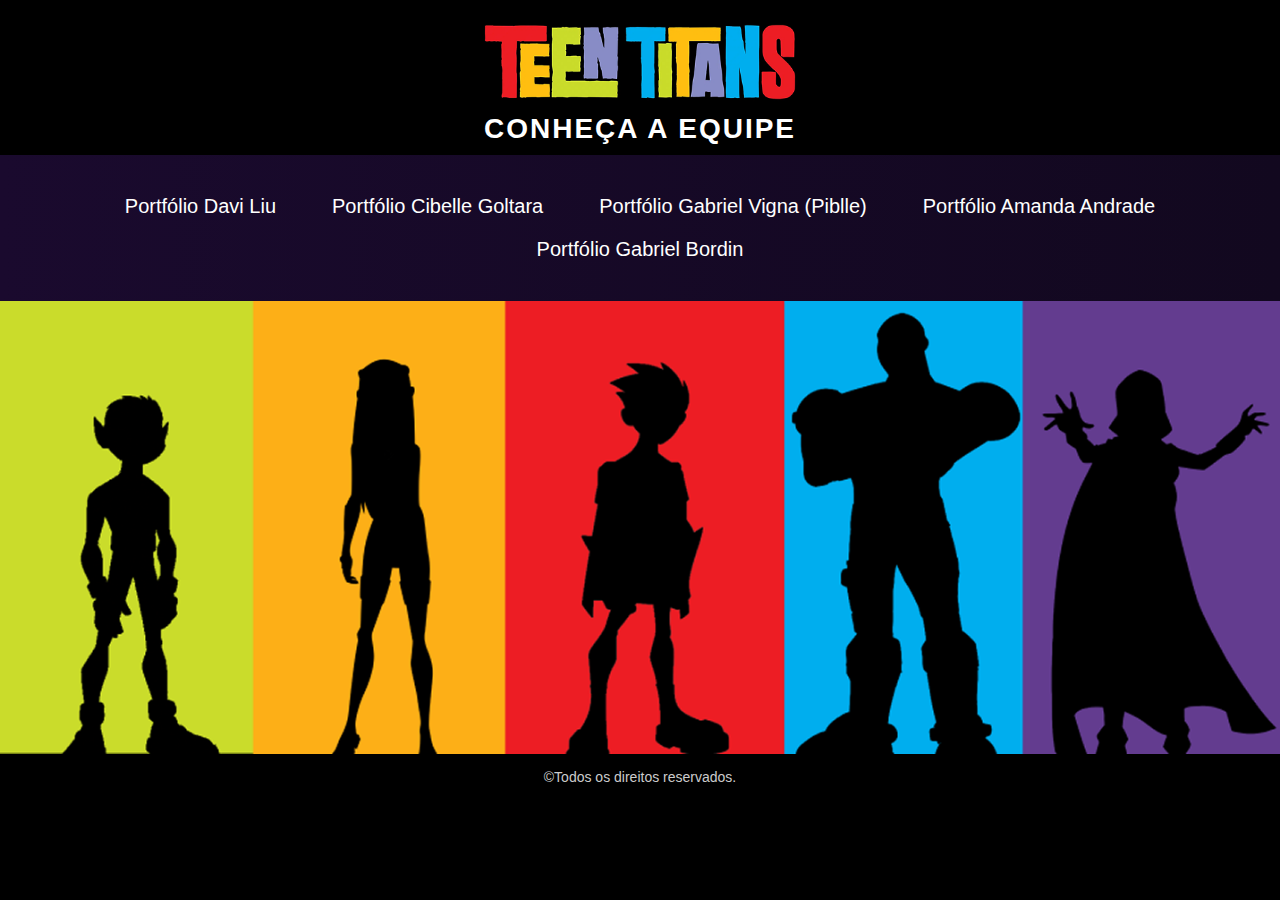
<file: index.html>
<!DOCTYPE html> 
<html> 
<head> 
<title>Portfólio Coletivo - Grupo A</title> 
<link rel="stylesheet" href="styles.css"> 
</head> 
<body> 
<header> 
    <img src="imgIndex/teentitans.png" alt="Título do Portfólio">
    <h1>CONHEÇA A EQUIPE</h1>
</header> 
<main> 
<nav> 
<ul id="menu"> 
<li><a href="pasta_davi copy/davi.html">Portfólio Davi Liu</a></li>
<li><a href="repositorio_Cibelle/cibelle.html" target="_blank">Portfólio Cibelle Goltara</a></li>
<li><a href="Pibble/vigna.html">Portfólio Gabriel Vigna (Piblle)</a></li>
<li><a href="repositorio_amanda/amanda.html">Portfólio Amanda Andrade</a></li>
<li><a href="reposito_Bordin/bordin.html">Portfólio Gabriel Bordin</a></li>
</ul> 
</nav> 
<img src="imgIndex/titasjovensturma.png" alt="titasjovensturma">
</main>
<footer><p>&copy;Todos os direitos reservados.</p>
</footer> 
</body> 
</html>
</file>
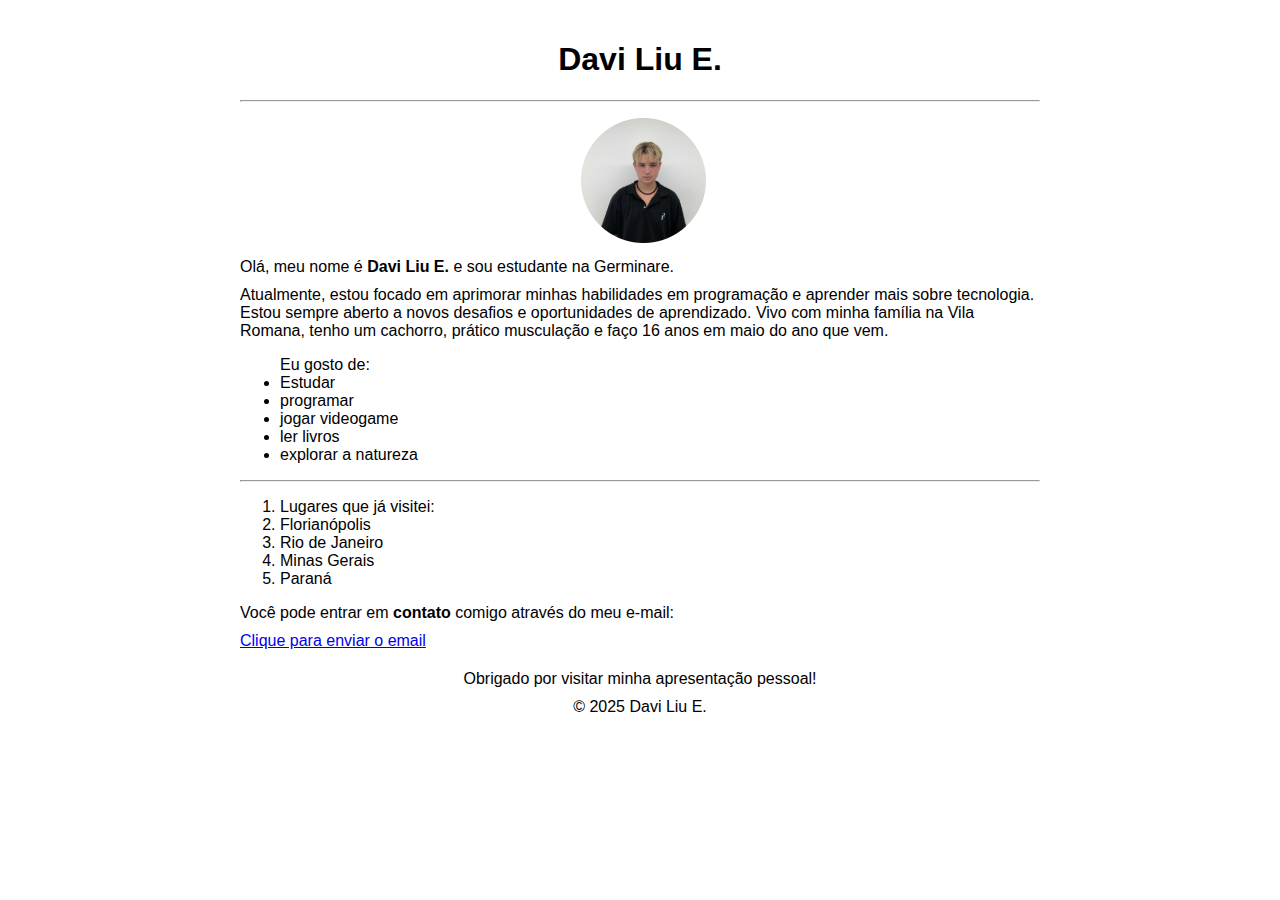
<file: pasta_davi copy/davi.html>
<!DOCTYPE html>
<html lang="en">
    <head>
        <meta charset="UTF-8">
        <meta name="viewport" content="width=device-width, initial-scale=1.0">
        <link rel="stylesheet" href="davi.css">
        <meta http-equiv="refresh" content="5">
        <title> Apresentação </title>
    </head>
    <body>
        <h1>Davi Liu E.</h1>
        <hr>
        <img src="img_davi/fotodavi.png" alt="200">
        <p>Olá, meu nome é <strong>Davi Liu E.</strong> e sou estudante na
            Germinare.</p>
        <p>Atualmente, estou focado em aprimorar minhas habilidades em
            programação e aprender mais sobre tecnologia. Estou 
            sempre aberto a novos desafios e oportunidades de aprendizado.
            Vivo com minha família na Vila Romana, tenho um cachorro, prático musculação e faço 16 anos em maio do ano que vem.</p>
        
        
    
    <ul>Eu gosto de:
        <li>Estudar</li>
        <li>programar</li>
        <li>jogar videogame</li>
        <li>ler livros</li>
        <li>explorar a natureza</li>
    </ul>
   

    <hr />

    <ol>
      <li>Lugares que já visitei:</li>
      <li>Florianópolis</li>
      <li>Rio de Janeiro</li>
      <li>Minas Gerais</li>
      <li>Paraná</li>
    </ol>
            <p>Você pode entrar em <strong>contato</strong> comigo através do
                meu e-mail:</p>
            <p><a href="mailto:davi.evangelista@germinare.org.br ">Clique para enviar o email</a></p>

            <footer>
                <p>Obrigado por visitar minha apresentação pessoal!</p>

                <p>&copy 2025 Davi Liu E.</p>

            </footer>
            </body>
        </html>
</file>
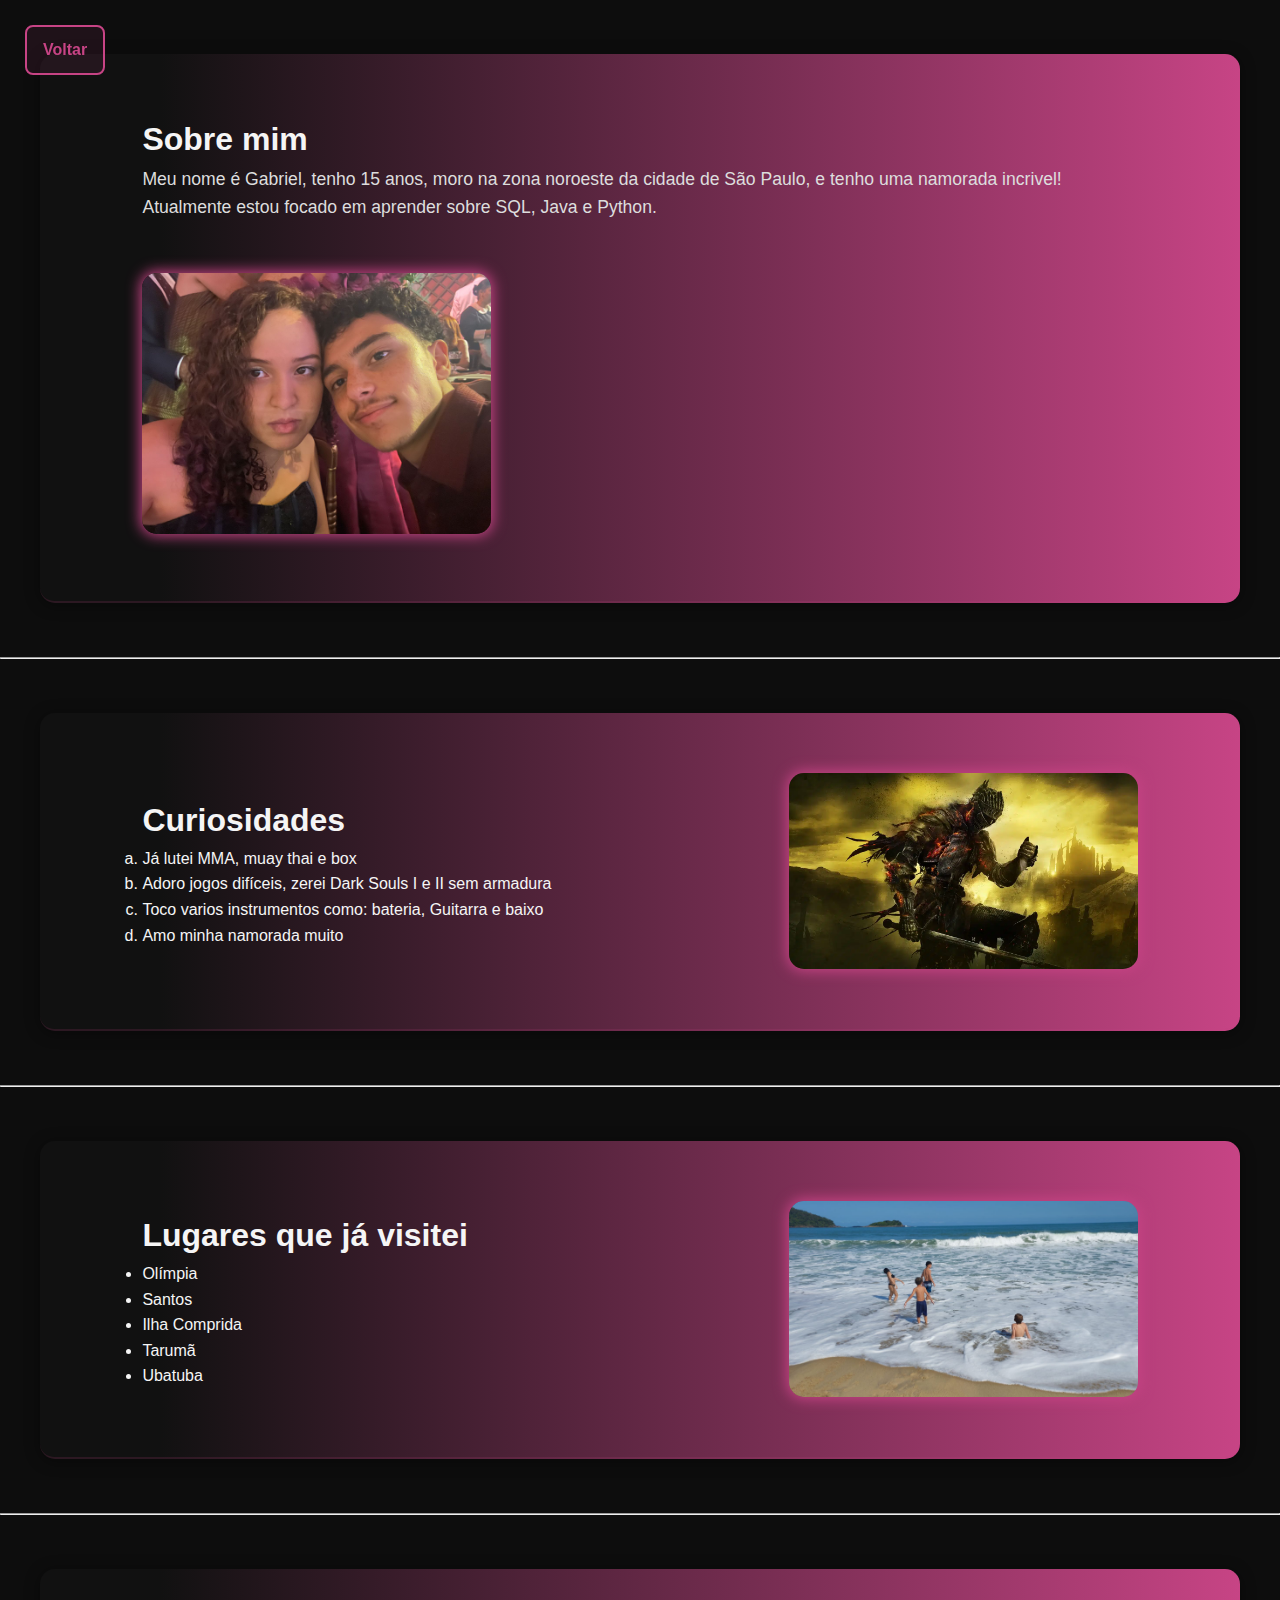
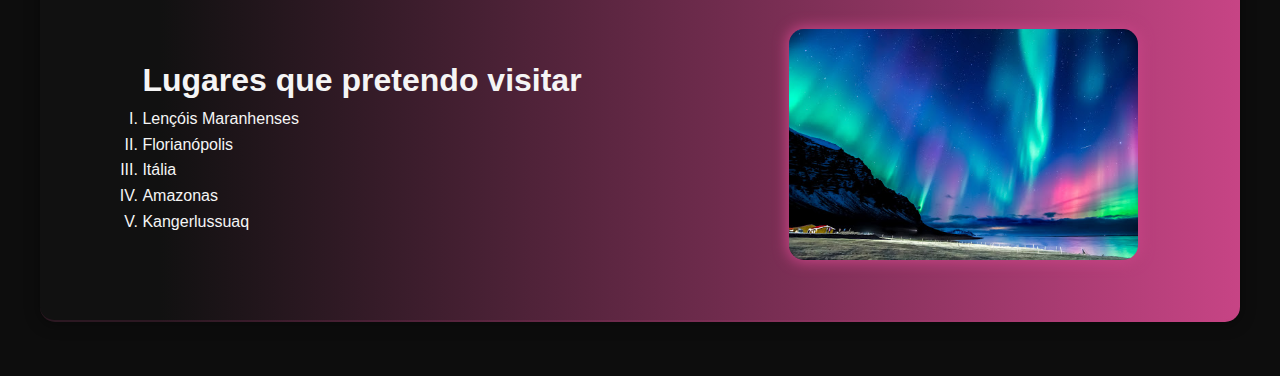
<file: reposito_Bordin/bordin.html>
<!DOCTYPE html>
<html lang="pt-BR">

<head>
    <meta charset="UTF-8">
    <meta name="viewport" content="width=device-width, initial-scale=1.0">
    <link rel="stylesheet" href="bordin.css">
    <title>Sobre - Gabriel</title>
</head>

<body>
    <a href="/index.html" id="voltar">Voltar</a>

    <article>
        <div>
            <h1>Sobre mim</h1>
            <p>
                Meu nome é Gabriel, tenho 15 anos, moro na zona noroeste da cidade de São Paulo, e tenho uma namorada incrivel! 
                Atualmente estou focado em aprender sobre SQL, Java e Python. 
            </p>
            <br><br>
            <img src="img/biels.jpg" alt="Gabriel">
        </div>
    </article>

    <hr>

    <article>
        <div>
            <h1>Curiosidades</h1>
            <ol type="a">
                <li>Já lutei MMA, muay thai e box</li>
                <li>Adoro jogos difíceis, zerei Dark Souls I e II sem armadura</li>
                <li>Toco varios instrumentos como: bateria, Guitarra e baixo</li>
                <li>Amo minha namorada muito</li>
            </ol>
        </div>
        <br><br>
            <img src="img/Dark souls III.webp" alt="Dark Souls III">
    </article>

    <hr>

    <article>
        <div>
            <h1>Lugares que já visitei</h1>
            <ul>
                <li>Olímpia</li>
                <li>Santos</li>
                <li>Ilha Comprida</li>
                <li>Tarumã</li>
                <li>Ubatuba</li>
            </ul>
        </div>
        <br><br>
        <img src="img/praiaBiel.jpg" alt="Ubatuba">
    </article>

    <hr>

    <article>
        <div>
            <h1>Lugares que pretendo visitar</h1>
            <ol type="I">
                <li>Lençóis Maranhenses</li>
                <li>Florianópolis</li>
                <li>Itália</li>
                <li>Amazonas</li>
                <li>Kangerlussuaq</li>
            </ol>
        </div>
        <br><br>
        <img src="img/aurora.jpg" alt="Lençóis Maranhenses">
    </article>

</body>

</html>
</file>
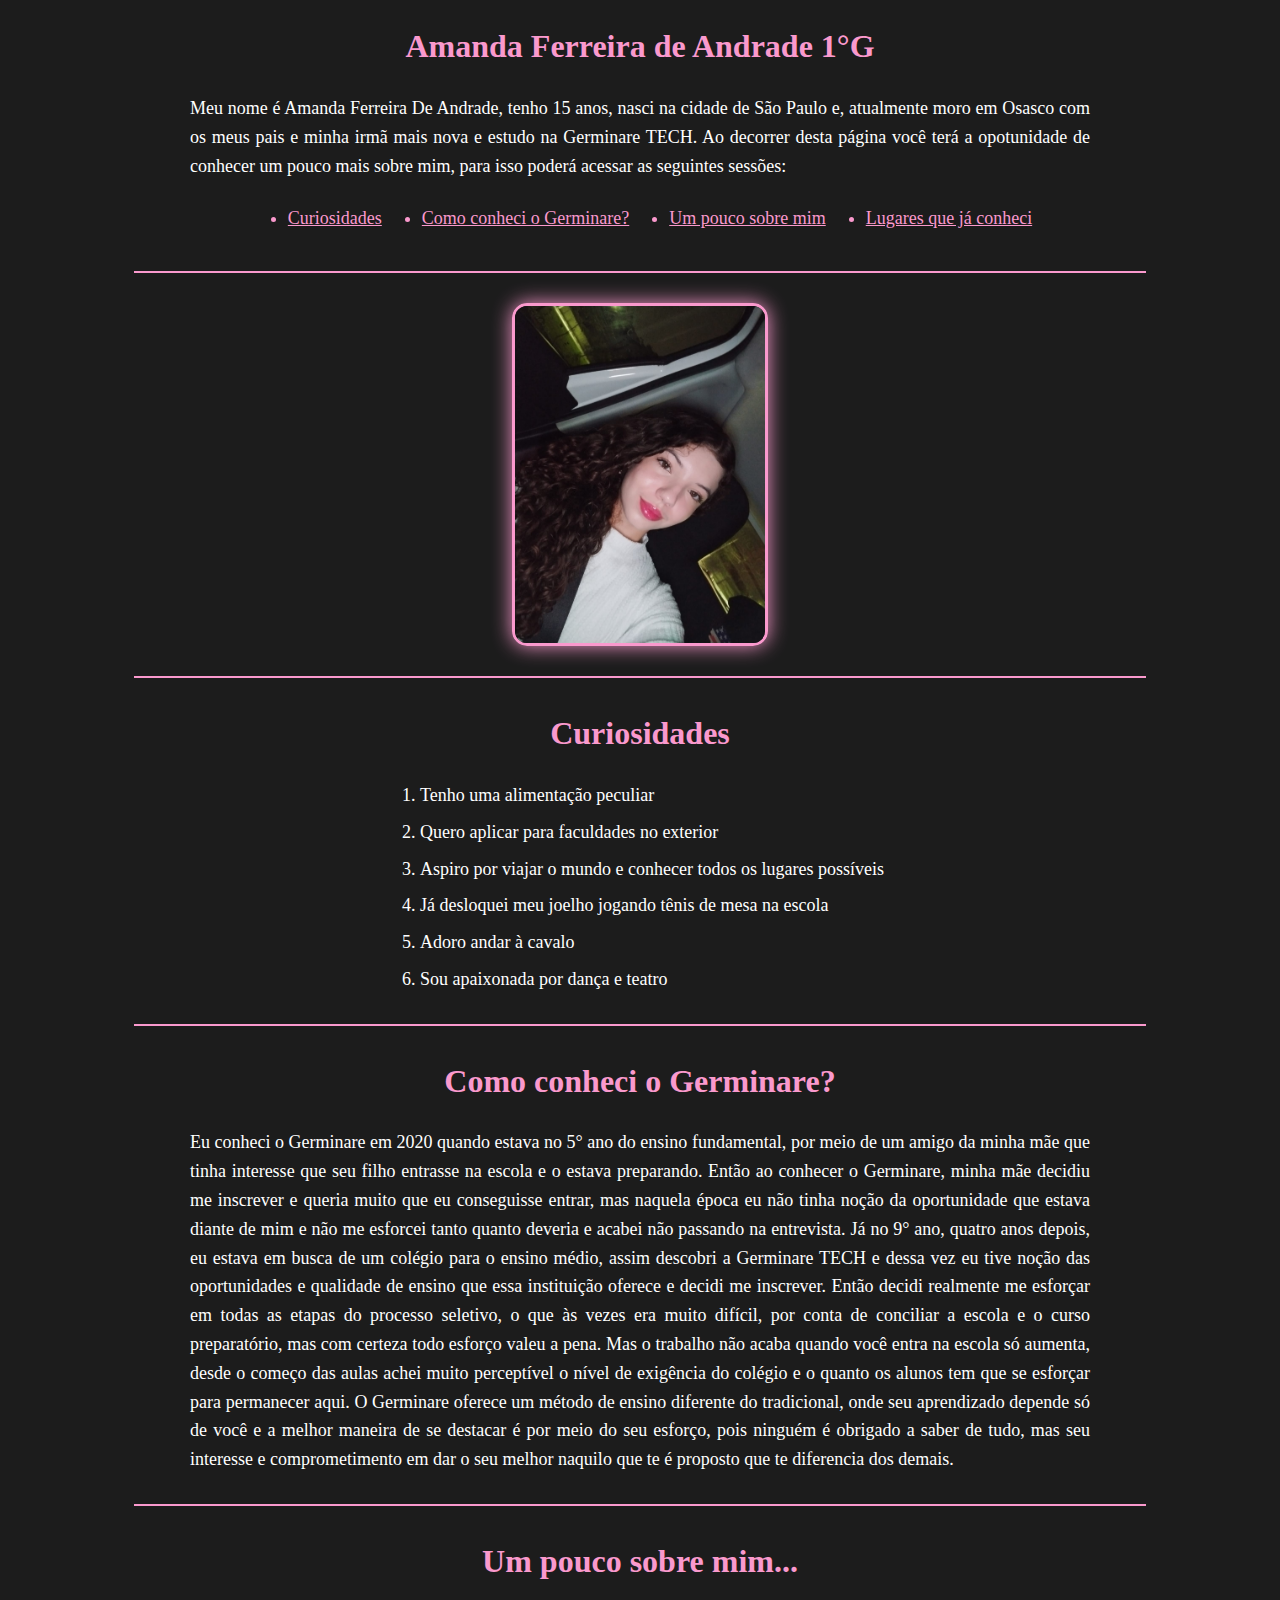
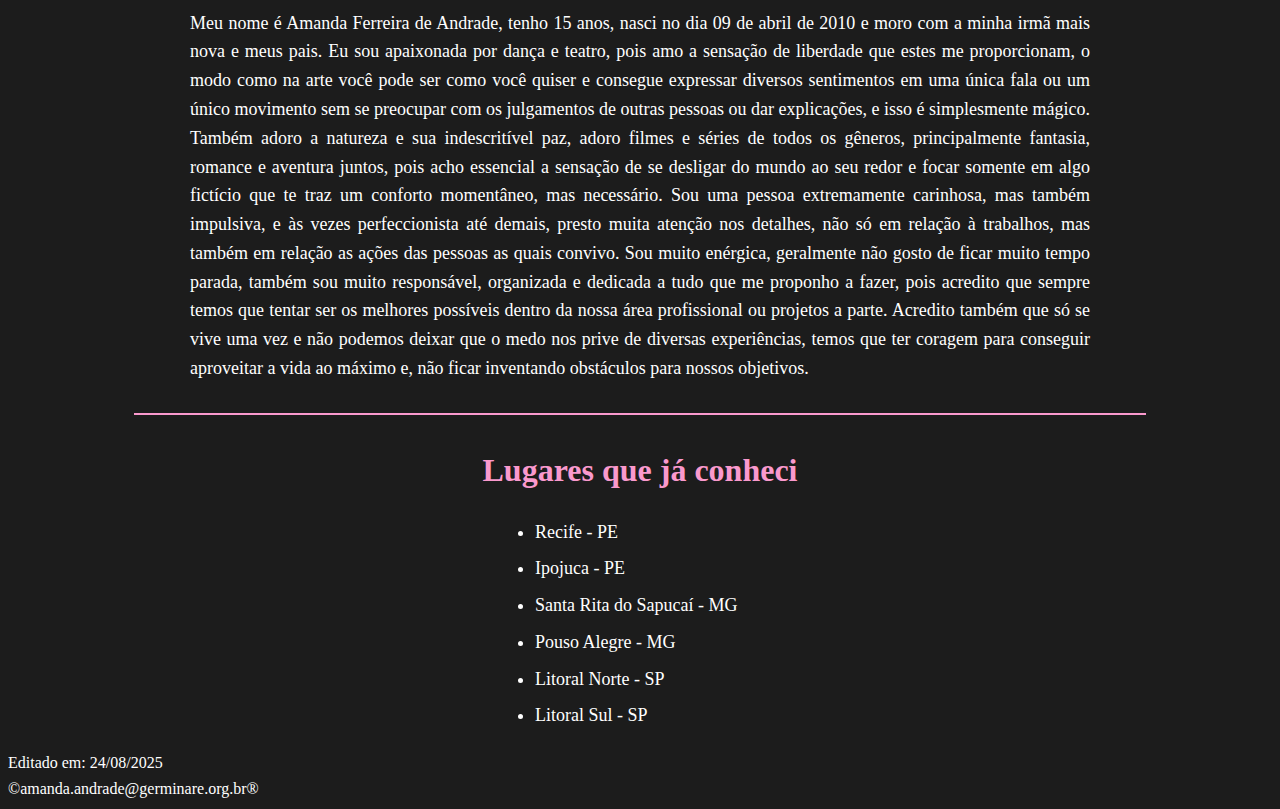
<file: repositorio_amanda/amanda.html>
<!DOCTYPE html>
<html lang="en">

<head>
    <meta charset="UTF-8">
    <meta name="viewport" content="width=device-width, initial-scale=1.0">
    <meta http-equiv="refresh" content="5">
    <link rel="stylesheet" href="amanda.css">
    <link rel="shortcut icon" href="c:\Users\amandaandrade-ieg\Pictures\Group 1.png" type="image/x-icon">
    <title>Sobre mim...</title>
</head>

<body>
    <h1>Amanda Ferreira de Andrade 1°G</h1>
    <p>Meu nome é Amanda Ferreira De Andrade, tenho 15 anos,
        nasci na cidade de São Paulo e, atualmente moro em Osasco
        com os meus pais e minha irmã mais nova e estudo na Germinare TECH. Ao decorrer desta página
        você terá a opotunidade de conhecer um pouco mais sobre mim,
        para isso poderá acessar as seguintes sessões: </p>
    <ul id="topicos">
        <li><a href="#curiosidades">Curiosidades</a></li>
        <li><a href="#escola">Como conheci o Germinare?</a></li>
        <li><a href="#sobre mim">Um pouco sobre mim</a></li>
        <li><a href="#lugares">Lugares que já conheci</a></li>
    </ul>
    <hr>
    <img src=".\img_amanda\amanda.jpeg" alt="Minha foto">
    <hr>
    <h1 id="curiosidades">Curiosidades</h1>
    <ol>
        <li>Tenho uma alimentação peculiar</li>
        <li>Quero aplicar para faculdades no exterior</li>
        <li>Aspiro por viajar o mundo e conhecer todos os lugares possíveis</li>
        <li>Já desloquei meu joelho jogando tênis de mesa na escola</li>
        <li>Adoro andar à cavalo</li>
        <li>Sou apaixonada por dança e teatro</li>
    </ol>
    <hr>
    <h1 id="escola">Como conheci o Germinare?</h1>
    <p>Eu conheci o Germinare em 2020 quando estava no 5° ano do ensino fundamental, por meio de um amigo da minha mãe
        que tinha interesse que seu filho entrasse na escola e o estava preparando. Então ao conhecer o Germinare, minha
        mãe decidiu me inscrever e queria muito que eu conseguisse entrar, mas naquela época eu não tinha noção da
        oportunidade que estava diante de mim e não me esforcei tanto quanto deveria e acabei não passando na
        entrevista.
        Já no 9° ano, quatro anos depois, eu estava em busca de um colégio para o ensino médio, assim descobri a
        Germinare TECH e dessa vez eu tive noção das oportunidades e qualidade de ensino que essa instituição oferece e
        decidi me inscrever. Então decidi realmente me esforçar em todas as etapas do processo seletivo, o que às vezes
        era muito difícil, por conta de conciliar a escola e o curso preparatório, mas com certeza todo esforço valeu a
        pena.
        Mas o trabalho não acaba quando você entra na escola só aumenta, desde o começo das aulas achei muito
        perceptível o nível de exigência do colégio e o quanto os alunos tem que se esforçar para permanecer aqui. O
        Germinare oferece um método de ensino diferente do tradicional, onde seu aprendizado depende só de você e a
        melhor maneira de se destacar é por meio do seu esforço, pois ninguém é obrigado a saber de tudo, mas seu
        interesse e comprometimento em dar o seu melhor naquilo que te é proposto que te diferencia dos demais.</p>
    <hr>
    <h1 id="sobre mim">Um pouco sobre mim...</h1>
    <p>Meu nome é Amanda Ferreira de Andrade, tenho 15 anos, nasci no dia 09 de abril de 2010 e moro com a minha irmã
        mais nova e meus pais.
        Eu sou apaixonada por dança e teatro, pois amo a sensação de liberdade que estes me proporcionam, o modo como na
        arte você pode ser como você quiser e consegue expressar diversos sentimentos em uma única fala ou um único
        movimento sem se preocupar com os julgamentos de outras pessoas ou dar explicações, e isso é simplesmente
        mágico.
        Também adoro a natureza e sua indescritível paz, adoro filmes e séries de todos os gêneros, principalmente
        fantasia, romance e aventura juntos, pois acho essencial a sensação de se desligar do mundo ao seu redor e focar
        somente em algo fictício que te traz um conforto momentâneo, mas necessário.
        Sou uma pessoa extremamente carinhosa, mas também impulsiva, e às vezes perfeccionista até demais, presto muita
        atenção nos detalhes, não só em relação à trabalhos, mas também em relação as ações das pessoas as quais
        convivo. Sou muito enérgica, geralmente não gosto de ficar muito tempo parada, também sou muito responsável,
        organizada e dedicada a tudo que me proponho a fazer, pois acredito que sempre temos que tentar ser os melhores
        possíveis dentro da nossa área profissional ou projetos a parte.
        Acredito também que só se vive uma vez e não podemos deixar que o medo nos prive de diversas experiências, temos
        que ter coragem para conseguir aproveitar a vida ao máximo e, não ficar inventando obstáculos para nossos
        objetivos.</p>
    <hr>
    <h1 id="lugares">Lugares que já conheci</h1>
    <ul id="lista">
        <li>Recife - PE</li>
        <li>Ipojuca - PE</li>
        <li>Santa Rita do Sapucaí - MG</li>
        <li>Pouso Alegre - MG</li>
        <li>Litoral Norte - SP</li>
        <li>Litoral Sul - SP</li>
    </ul>
    <footer>
        Editado em: 24/08/2025 <br>&copy;amanda.andrade@germinare.org.br&reg;
    </footer>
</body>

</html>
</file>
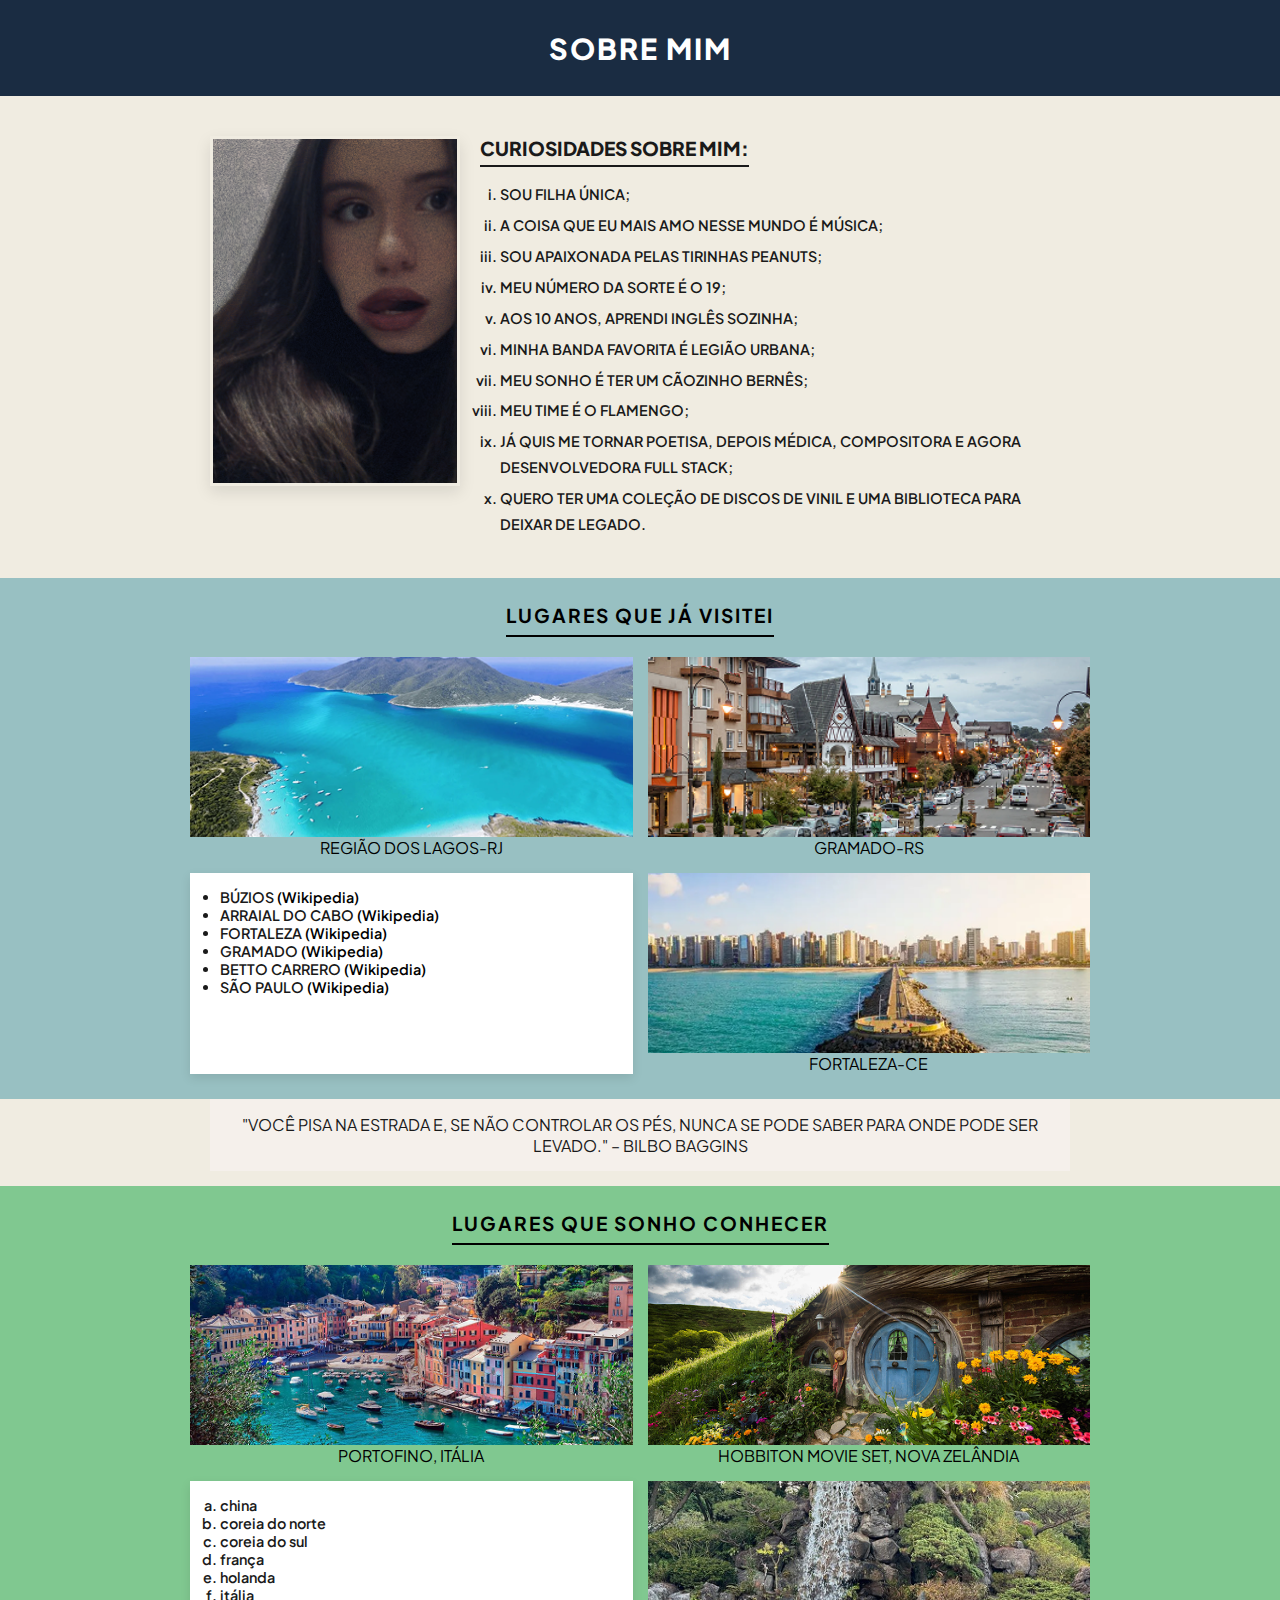
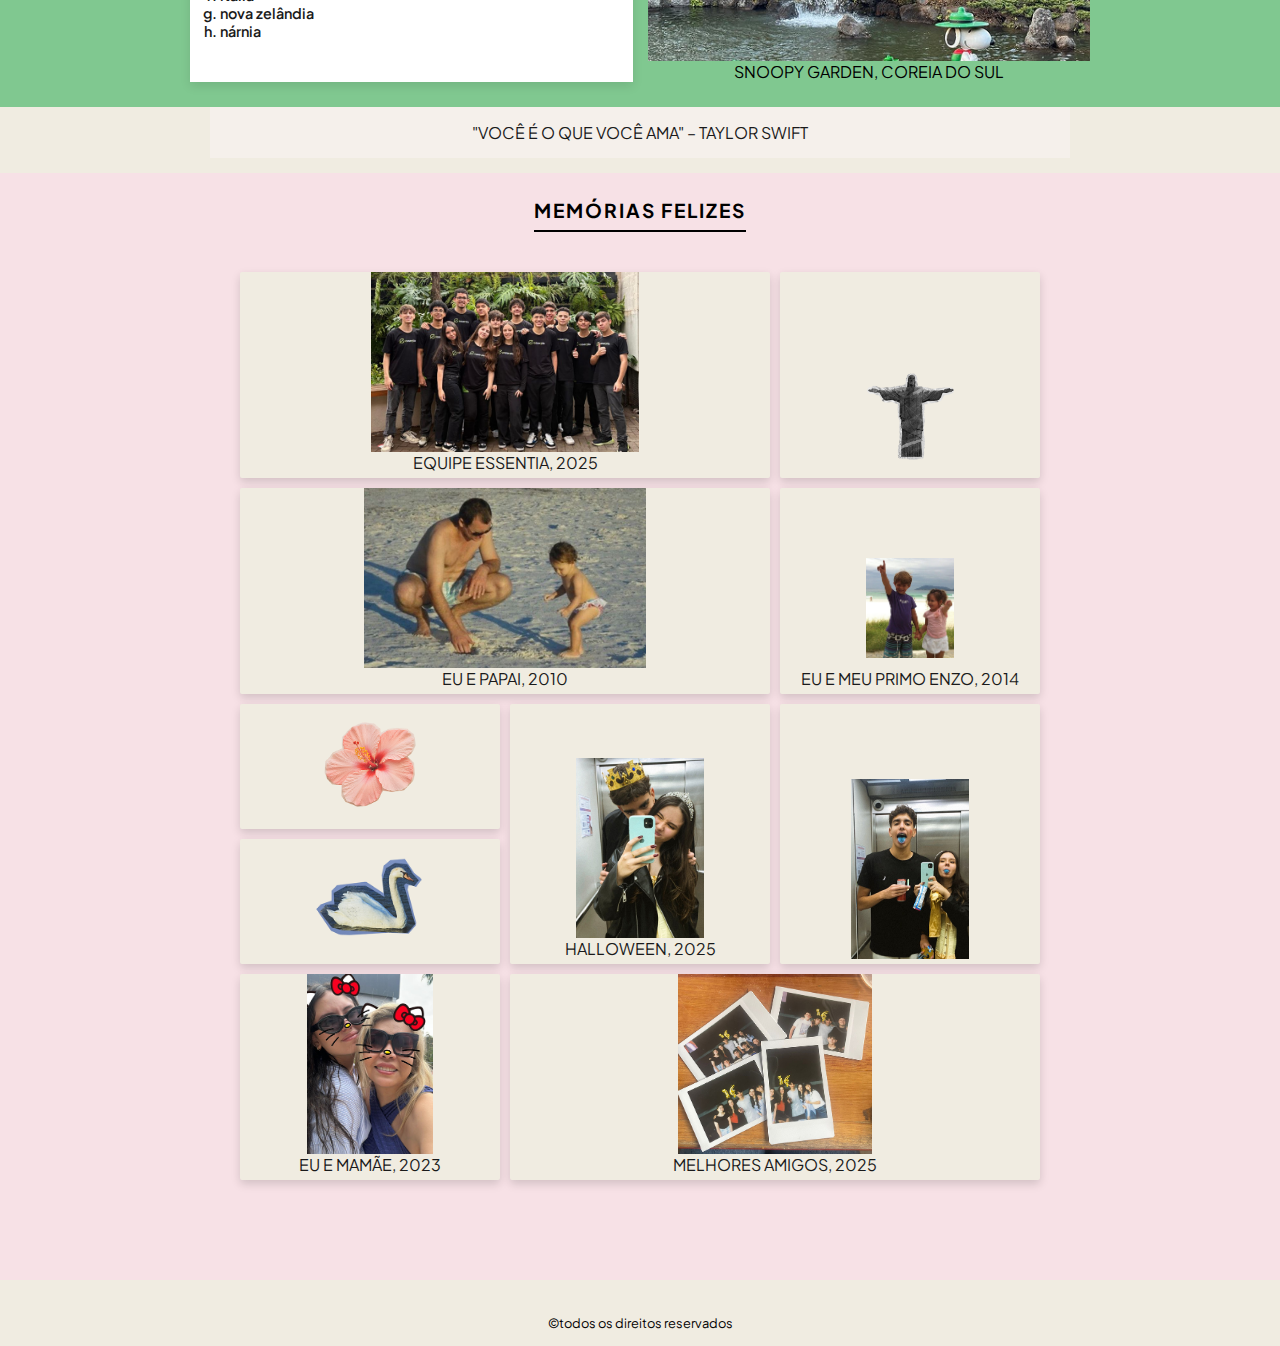
<file: repositorio_Cibelle/cibelle.html>
<!DOCTYPE html>
<html lang="pt-BR">
<head>
    <meta charset="UTF-8">
    <meta name="viewport" content="width=device-width, initial-scale=1.0">
    <title>Sobre Mim - Cibelle Goltara</title>
    <link rel="stylesheet" href="cibelle.css">
    <link href="https://fonts.googleapis.com/css2?family=Plus+Jakarta+Sans:wght@300;400;500;600;700;800&display=swap" rel="stylesheet">
</head>
<body>

    <header class="header">
        <h1 class="page-main-title">SOBRE MIM</h1>
    </header>

    <main>
        
        <section class="about-me-section">
            <div class="about-me-content">
                <img src="cibelle_img/euCareta.png" alt="Foto de Cibelle" class="about-me-image">
                <div class="curiosidades-text">
                    <h2>CURIOSIDADES SOBRE MIM:</h2>
                    <ol class="curiosidades-list" type="i">
                        <li>SOU FILHA ÚNICA;</li>
                        <li>A COISA QUE EU MAIS AMO NESSE MUNDO É MÚSICA;</li>
                        <li>SOU APAIXONADA PELAS TIRINHAS PEANUTS;</li>
                        <li>MEU NÚMERO DA SORTE É O 19;</li>
                        <li>AOS 10 ANOS, APRENDI INGLÊS SOZINHA;</li>
                        <li>MINHA BANDA FAVORITA É LEGIÃO URBANA;</li>
                        <li>MEU SONHO É TER UM CÃOZINHO BERNÊS;</li>
                        <li>MEU TIME É O FLAMENGO;</li>
                        <li>JÁ QUIS ME TORNAR POETISA, DEPOIS MÉDICA, COMPOSITORA E AGORA DESENVOLVEDORA FULL STACK;</li>
                        <li>QUERO TER UMA COLEÇÃO DE DISCOS DE VINIL E UMA BIBLIOTECA PARA DEIXAR DE LEGADO.</li>
                    </ol>
                </div>
            </div>
        </section>

        <section class="section visited-places-section" style="background-color: #d1d8c9;"> <h2 style="color: #920000; border-bottom: 2px solid #920000;">LUGARES QUE JÁ VISITEI</h2> <div class="visited-places-grid">
                
                <div class="places-list-wrapper">
                    <ul class="places-list">
                        <li>BÚZIOS <a href="https://pt.wikipedia.org/wiki/Arma%C3%A7%C3%A3o_dos_B%C3%BAzios" target="_blank">(Wikipedia)</a></li>
                        <li>ARRAIAL DO CABO <a href="https://pt.wikipedia.org/wiki/Arraial_do_Cabo" target="_blank">(Wikipedia)</a></li>
                        <li>FORTALEZA <a href="https://pt.wikipedia.org/wiki/Fortaleza" target="_blank">(Wikipedia)</a></li>
                        <li>GRAMADO <a href="https://pt.wikipedia.org/wiki/Gramado" target="_blank">(Wikipedia)</a></li>
                        <li>BETTO CARRERO <a href="https://pt.wikipedia.org/wiki/Beto_Carrero_World" target="_blank">(Wikipedia)</a></li>
                        <li>SÃO PAULO <a href="https://pt.wikipedia.org/wiki/S%C3%A3o_Paulo" target="_blank">(Wikipedia)</a></li>
                    </ul>
                </div>
                
                <a href="https://pt.wikipedia.org/wiki/Regi%C3%A3o_dos_Lagos" target="_blank" class="place-card">
                    <img src="cibelle_img/arraial.png" alt="Região dos Lagos-RJ">
                    <p>REGIÃO DOS LAGOS-RJ</p>
                </a>
                
                <a href="https://pt.wikipedia.org/wiki/Fortaleza" target="_blank" class="place-card">
                    <img src="cibelle_img/fotalcity.png" alt="Fortaleza-CE">
                    <p>FORTALEZA-CE</p>
                </a>

                <a href="https://pt.wikipedia.org/wiki/Gramado" target="_blank" class="place-card">
                    <img src="cibelle_img/gramado.png" alt="Gramado-RS">
                    <p>GRAMADO-RS</p>
                </a>

            </div>
        </section>
        
        <blockquote class="frase" style="background-color: #f5f0eb;">
            <p>"VOCÊ PISA NA ESTRADA E, SE NÃO CONTROLAR OS PÉS, NUNCA SE PODE SABER PARA ONDE PODE SER LEVADO." – BILBO BAGGINS</p>
        </blockquote>

        <section class="section dream-places-section" style="background-color: #d1d8c9;"> <h2 style="color: #920000; border-bottom: 2px solid #920000;">LUGARES QUE SONHO CONHECER</h2> <div class="dream-places-grid">

                <a href="https://en.wikipedia.org/wiki/Portofino" target="_blank" class="place-card">
                    <img src="cibelle_img/italia.png" alt="Portofino, Itália">
                    <p>PORTOFINO, ITÁLIA</p>
                </a>

                <a href="https://en.wikipedia.org/wiki/Hobbiton_Movie_Set" target="_blank" class="place-card">
                    <img src="cibelle_img/shire.png" alt="Hobbiton Movie Set, Nova Zelândia">
                    <p>HOBBITON MOVIE SET, NOVA ZELÂNDIA</p>
                </a>
                
                <div class="places-list-wrapper">
                    <ol class="places-list" type="a">
                        <li>china</li>
                        <li>coreia do norte</li>
                        <li>coreia do sul</li>
                        <li>frança</li>
                        <li>holanda</li>
                        <li>itália</li>
                        <li>nova zelândia</li>
                        <li>nárnia</li>
                    </ol>
                </div>

                <a href="https://pt.wikipedia.org/wiki/Coreia_do_Sul" target="_blank" class="place-card"> <img src="cibelle_img/jeju.png" alt="Snoopy Garden, Coreia do Sul">
                    <p>SNOOPY GARDEN, COREIA DO SUL</p>
                </a>

            </div>
        </section>

        <blockquote class="frase" style="background-color: #f5f0eb;">
            <p>"VOCÊ É O QUE VOCÊ AMA" – TAYLOR SWIFT</p>
        </blockquote>

        <section class="section memories-section" style="background-color: #f7e1e6; padding-bottom: 80px;"> <h2 style="color: #000000; border-bottom: 2px solid #000000;">MEMÓRIAS FELIZES</h2> <div class="memories-grid">
                
                <div class="memory-item large-image">
                    <img src="cibelle_img/essentia.png" alt="Foto da equipe Essentia">
                    <p>EQUIPE ESSENTIA, 2025</p>
                </div>
                
                <div class="memory-item small-image">
                    <img src="cibelle_img/cristo.png" alt="Recorte do Cristo Redentor">
                </div>
                
                <div class="memory-item small-image">
                    <img src="cibelle_img/euEEnzo2014.png" alt="Foto de Cibelle com o primo Enzo">
                    <p>EU E MEU PRIMO ENZO, 2014</p>
                </div>

                <div class="memory-item medium-image">
                    <img src="cibelle_img/euPapai.png" alt="Foto de Cibelle e o pai na praia">
                    <p>EU E PAPAI, 2010</p>
                </div>
                
                <div class="memory-item small-image">
                    <img src="cibelle_img/flor.png" alt="Flor Hibisco">
                </div>
                
                <div class="memory-item small-image">
                    <img src="cibelle_img/pato.png" alt="Cisne pato sei lá">
                </div>

                <div class="memory-item medium-image">
                    <img src="cibelle_img/Cj1.png" alt="Selfie de Halloween no espelho">
                    <p>HALLOWEEN, 2025</p>
                </div>
                
                <div class="memory-item medium-image">
                    <img src="cibelle_img/Cj2.png" alt="Foto de Halloween no elevador">
                </div>
                
                <div class="memory-item large-image">
                    <img src="cibelle_img/euMamae.png" alt="Foto de Cibelle e a mãe">
                    <p>EU E MAMÃE, 2023</p>
                </div>
                
                <div class="memory-item large-image">
                    <img src="cibelle_img/amigos.png" alt="Polaroids de Melhores Amigos">
                    <p>MELHORES AMIGOS, 2025</p>
                </div>
                
            </div>
            
        </section>
        
    </main>

    <footer>
        <p>&copy;todos os direitos reservados</p>
    </footer>

</body>
</html>
</file>
<file: pasta_davi copy/davi.css>
body{
    font-family:Arial;
    background-color: #ffffff;
    color: black;
    margin: 0;
    padding: 20px;
    max-width: 800px;
    margin: auto;   
}
h1{
    color: black;
    text-align: center;
}
img{
    display: block;
    margin: 0 auto;
    max-width: 100%;
    height: auto;
    border-radius: 10px;
}
p{
    margin: 10px 0;
}


footer{
    text-align: center;
    margin-top: 20px;
    color:black;
}
</file>
<file: reposito_Bordin/bordin.css>
:root {
  --rosa: rgb(199, 68, 133);
  --preto: #0d0d0d;
  --cinza-escuro: #141414;
  --branco: #f5f5f5;
  --transicao: all 0.3s ease;
}

* {
  margin: 0;
  padding: 0;
  box-sizing: border-box;
}

body {
  font-family: 'Poppins', sans-serif;
  background-color: var(--preto);
  color: var(--branco);
  line-height: 1.6;
}

article {
  display: flex;
  flex-wrap: wrap;
  justify-content: space-between;
  align-items: center;
  padding: 60px 8%;
  background: linear-gradient(to right, #111 10%, var(--rosa));
  border-bottom: 2px solid rgba(199, 68, 133, 0.15);
  box-shadow: 0 2px 15px rgba(0, 0, 0, 0.4);
  border-radius: 15px;
  margin: 6vh auto;
  max-width: 1200px;
  gap: 40px;
}

article img {
  width: 35%;
  max-width: 400px;
  border-radius: 15px;
  object-fit: cover;
  box-shadow: 0 0 1.5vh 0.2vh var(--rosa);
  transition: var(--transicao);
}

article img:hover {
  transform: scale(1.05);
}

article p {
  flex: 1;
  font-size: 1.1rem;
  color: #ddd;
}

a {
  text-decoration: none;
  color: var(--rosa);
  transition: var(--transicao);
}

a:hover {
  color: #fff;
}

button {
  display: flex;
  justify-content: center;
  align-items: center;
  width: 45px;
  height: 45px;
  font-size: 1.2rem;
  background-color: transparent;
  border: 2px solid var(--rosa);
  color: var(--rosa);
  border-radius: 50%;
  margin: 1vw;
  cursor: pointer;
  transition: var(--transicao);
}

button:hover {
  background-color: var(--rosa);
  color: #fff;
  transform: scale(1.1);
}

#voltar {
  position: fixed;
  top: 25px;
  left: 25px;
  padding: 10px 16px;
  background-color: rgba(199, 68, 133, 0.1);
  border: 2px solid var(--rosa);
  border-radius: 8px;
  color: var(--rosa);
  font-weight: 600;
  cursor: pointer;
  transition: var(--transicao);
}

#voltar:hover {
  background-color: var(--rosa);
  color: #fff;
}

@media (max-width: 900px) {
  article {
    flex-direction: column;
    text-align: center;
    padding: 40px 5%;
  }

  article img {
    width: 80%;
  }

  article p {
    width: 100%;
  }

  button {
    width: 40px;
    height: 40px;
  }
}
</file>
<file: repositorio_amanda/amanda.css>
body {
    font-family: Comic sans-serif;
    background-color: rgb(28, 28, 28);
    color: white;
    line-height: 1.6;
}

h1 {
    color: rgb(250, 153, 205);
    text-align: center;
}

#topicos {
    display: flex;
    justify-content: center;
    gap: 40px;
    color: rgb(250, 153, 205);
}

a{
    color: rgb(250, 153, 205);
}

p {
    width: 900px;
    margin: 15px auto;
    font-size: 18px;
    text-align: justify;
}

ol {
    max-width: 480px;
    margin: 20px auto;
}

#lista{
    max-width: 250px;
    margin: 20px auto;
}

li {
    margin: 8px 0;
    font-size: 18px;
}

hr {
    border: rgb(250, 153, 205);
    height: 2px;
    background-color: rgb(250, 153, 205);
    margin: 30px auto;
    width: 80%;
}

img {
    display: block;
    margin: 20px auto;
    width: 250px;
    border-radius: 15px;
    border: 3px solid rgb(250, 153, 205);
    box-shadow: 0px 0px 20px rgb(250, 153, 205);
    transition: 0.3s;
}

img:hover {
    transform: scale(1.05);
    box-shadow: 0px 0px 25px rgb(250, 153, 205);
}
</file>
<file: repositorio_Cibelle/cibelle.css>
@import url('https://fonts.googleapis.com/css2?family=Plus+Jakarta+Sans:wght@300;400;500;600;700;800&display=swap');

* {
    margin: 0;
    padding: 0;
    box-sizing: border-box;
}

body {
    font-family: 'Plus Jakarta Sans', sans-serif;
    margin: 0;
    background-color: #f0ece1;
    color: #1a1a1a;
}

main {
    max-width: 900px;
    margin: 0 auto;
    padding: 20px;
}

.header {
    background-color: #1a2c42;
    padding: 30px 0;
    margin-bottom: 0;
    display: flex; 
    justify-content: center;
    align-items: center;
}

.page-main-title {
    color: white;
    font-size: 1.8rem;
    font-weight: 800;
    margin: 0;
    text-transform: uppercase;
    letter-spacing: 2px;
}

.intro-visual-section {
    display: none;
}

.intro-content {
    display: none;
}

.star-title {
    display: none;
}

.star-brush {
    display: none;
}

.intro-title-text {
    display: none;
}

.profile-photo-intro {
    display: none;
}

.about-me-section {
    padding: 20px 0;
}

.about-me-content {
    display: flex;
    gap: 20px;
    align-items: flex-start;
}

.about-me-image {
    width: 250px; 
    height: 350px;
    object-fit: cover;
    flex-shrink: 0;
    border: 3px solid #f0ece1; 
    box-shadow: 0 6px 15px rgba(0, 0, 0, 0.1);
}

.curiosidades-text h2 {
    font-size: 1.2rem;
    font-weight: 800;
    color: #1a1a1a;
    margin-bottom: 15px;
    border-bottom: 2px solid #1a1a1a;
    padding-bottom: 5px;
    display: inline-block;
}

.curiosidades-list {
    font-size: 0.9rem;
    line-height: 1.8;
    padding-left: 20px;
    font-weight: 600;
    list-style-type: lower-roman; 
}

.curiosidades-list li {
    margin-bottom: 5px;
}

.section {
    text-align: center;
    padding: 25px 20px;
    width: 100vw;
    position: relative;
    left: 50%;
    transform: translateX(-50%);
    margin-top: 15px; 
    margin-bottom: 0;
}

.section h2 {
    font-size: 1.2rem;
    letter-spacing: 2px;
    font-weight: 700;
    display: inline-block;
    padding-bottom: 8px;
    margin-bottom: 20px;
    text-transform: uppercase;
    color: #000000 !important;
    border-bottom: 2px solid #000000 !important;
}

a {
    color: #000;
    text-decoration: none;
}

a:hover {
    text-decoration: underline;
}

.visited-places-section {
    background-color: #98C0C2 !important;
}

.dream-places-section {
    background-color: #80C890 !important;
}

.visited-places-grid, .dream-places-grid {
    display: grid;
    grid-template-columns: repeat(4, 1fr);
    gap: 15px;
    max-width: 900px;
    margin: 0 auto;
}

.visited-places-grid .places-list-wrapper {
    grid-column: 1 / span 2; 
    grid-row: 2 / span 1;
    height: auto;
}
.visited-places-grid .place-card:nth-child(2) {
    grid-column: 1 / span 2; 
    grid-row: 1 / span 1;
}
.visited-places-grid .place-card:nth-child(3) {
    grid-column: 3 / span 2; 
    grid-row: 2 / span 1;
}
.visited-places-grid .place-card:nth-child(4) {
    grid-column: 3 / span 2;
    grid-row: 1 / span 1;
}

.dream-places-grid .places-list-wrapper {
    grid-column: 1 / span 2; 
    grid-row: 2 / span 1;
    height: auto;
    background-color: #fff;
    box-shadow: 0px 4px 10px rgba(0, 0, 0, 0.1);
    padding: 15px;
    text-align: left;
}
.dream-places-grid .place-card:nth-child(1) {
    grid-column: 1 / span 2;
    grid-row: 1 / span 1;
}
.dream-places-grid .place-card:nth-child(2) {
    grid-column: 3 / span 2;
    grid-row: 1 / span 1;
}
.dream-places-grid .place-card:nth-child(4) {
    grid-column: 3 / span 2;
    grid-row: 2 / span 1;
}

.place-card img {
    width: 100%;
    height: 180px; 
    object-fit: cover;
    display: block;
}

.places-list-wrapper {
    background-color: #fff;
    padding: 15px;
    text-align: left;
    box-shadow: 0px 4px 10px rgba(0, 0, 0, 0.1);
}

.places-list {
    list-style-type: disc; 
    padding-left: 15px; 
    font-size: 0.9rem;
    font-weight: 600;
}

.dream-places-grid .places-list {
    list-style-type: lower-alpha; 
    padding-left: 15px;
}

.frase {
    text-align: center;
    padding: 15px 20px;
    background-color: #f0ece1;
    margin: 0;
}

.memories-grid {
    display: grid;
    grid-template-columns: repeat(3, 1fr);
    gap: 10px;
    max-width: 800px;
    margin: 20px auto;
}

.memory-item {
    background-color: #f0ece1;
    border-radius: 2px;
    box-shadow: 0 4px 10px rgba(0, 0, 0, 0.15);
    display: flex;
    flex-direction: column;
    overflow: hidden;
    padding-bottom: 5px;
    align-items: center;
    justify-content: flex-end;
}

.memory-item img:not(.small-image img) {
    height: 180px; 
}

.small-image img {
    height: 100px;
    width: auto;
    max-width: 90%;
    margin: 10px auto;
    object-fit: contain;
}

.memories-grid > :nth-child(1) {
    grid-column: 1 / span 2;
    grid-row: 1 / span 1;
}
.memories-grid > :nth-child(2) {
    grid-column: 3 / span 1;
    grid-row: 1 / span 1;
    padding-bottom: 0;
}
.memories-grid > :nth-child(3) {
    grid-column: 3 / span 1;
    grid-row: 2 / span 1;
}
.memories-grid > :nth-child(4) {
    grid-column: 1 / span 2;
    grid-row: 2 / span 1;
}
.memories-grid > :nth-child(5) {
    grid-column: 1 / span 1;
    grid-row: 3 / span 1;
}
.memories-grid > :nth-child(6) {
    grid-column: 1 / span 1;
    grid-row: 4 / span 1;
}
.memories-grid > :nth-child(7) {
    grid-column: 2 / span 1;
    grid-row: 3 / span 2;
}
.memories-grid > :nth-child(8) {
    grid-column: 3 / span 1;
    grid-row: 3 / span 2;
}
.memories-grid > :nth-child(9) {
    grid-column: 1 / span 1;
    grid-row: 5 / span 1;
}
.memories-grid > :nth-child(10) {
    grid-column: 2 / span 2;
    grid-row: 5 / span 1;
}


footer {
    text-align: center;
    padding: 15px 0;
    font-size: 0.8rem;
    background-color: #f0ece1; 
    color: #000;
}

@media (max-width: 768px) {
    .intro-visual-section {
        display: none;
    }
    
    .intro-content {
        display: none;
    }
    
    .star-title {
        display: none;
    }
    
    .star-brush {
        display: none;
    }
    
    .intro-title-text {
        display: none;
    }
    
    .profile-photo-intro {
        display: none;
    }

    .about-me-content {
        flex-direction: column;
        align-items: center;
    }
    
    .visited-places-grid, .dream-places-grid {
        grid-template-columns: 1fr;
    }

    .visited-places-grid .places-list-wrapper, 
    .dream-places-grid .places-list-wrapper {
        grid-column: span 1;
        grid-row: span 1;
    }

    .visited-places-grid .place-card,
    .dream-places-grid .place-card {
        grid-column: span 1 !important; 
        grid-row: span 1 !important;
    }
    
    .places-list {
        list-style-type: disc; 
    }

    .curiosidades-text h2 {
        display: block;
    }
    
    .memories-grid {
        grid-template-columns: 1fr;
    }

    .memory-item {
        grid-column: span 1 !important;
        grid-row: span 1 !important;
        width: 100%;
        height: auto;
    }
}
</file>
<file: styles.css>
/* Reset básico */
* {
    margin: 0;
    padding: 0;
    box-sizing: border-box;
}

/* Corpo da página */
body {
    background-color: black;
    font-family: Arial, Helvetica, sans-serif;
    color: white;
    text-align: center;
}

/* Cabeçalho */
header {
    background-color: black;
    padding: 20px 0 10px 0;
}

header img {
    width: 320px;
    margin-bottom: 5px;
}

header h1 {
    font-size: 28px;
    font-weight: bold;
    letter-spacing: 2px;
}

/* Área principal */
main {
    position: relative;
}

/* Barra roxa do menu */
nav {
    background: linear-gradient(90deg, #1a0a2e, #12081f);
    padding: 40px 0;
}

/* Lista centralizada */
#menu {
    list-style: none;
    display: flex;
    justify-content: center;
    flex-wrap: wrap;
    gap: 20px;
}

/* Links */
#menu li a {
    text-decoration: none;
    color: white;
    font-size: 20px;
    padding: 10px 18px;
    border-radius: 8px;
    transition: 0.3s;
}

/* Hover efeito */
#menu li a:hover {
    background-color: #6a0dad;
    color: white;
}

/* Imagem dos titãs */
main img {
    width: 100%;
    display: block;
}

/* Rodapé */
footer {
    background-color: black;
    padding: 15px;
    font-size: 14px;
    color: #ccc;
}
</file>
